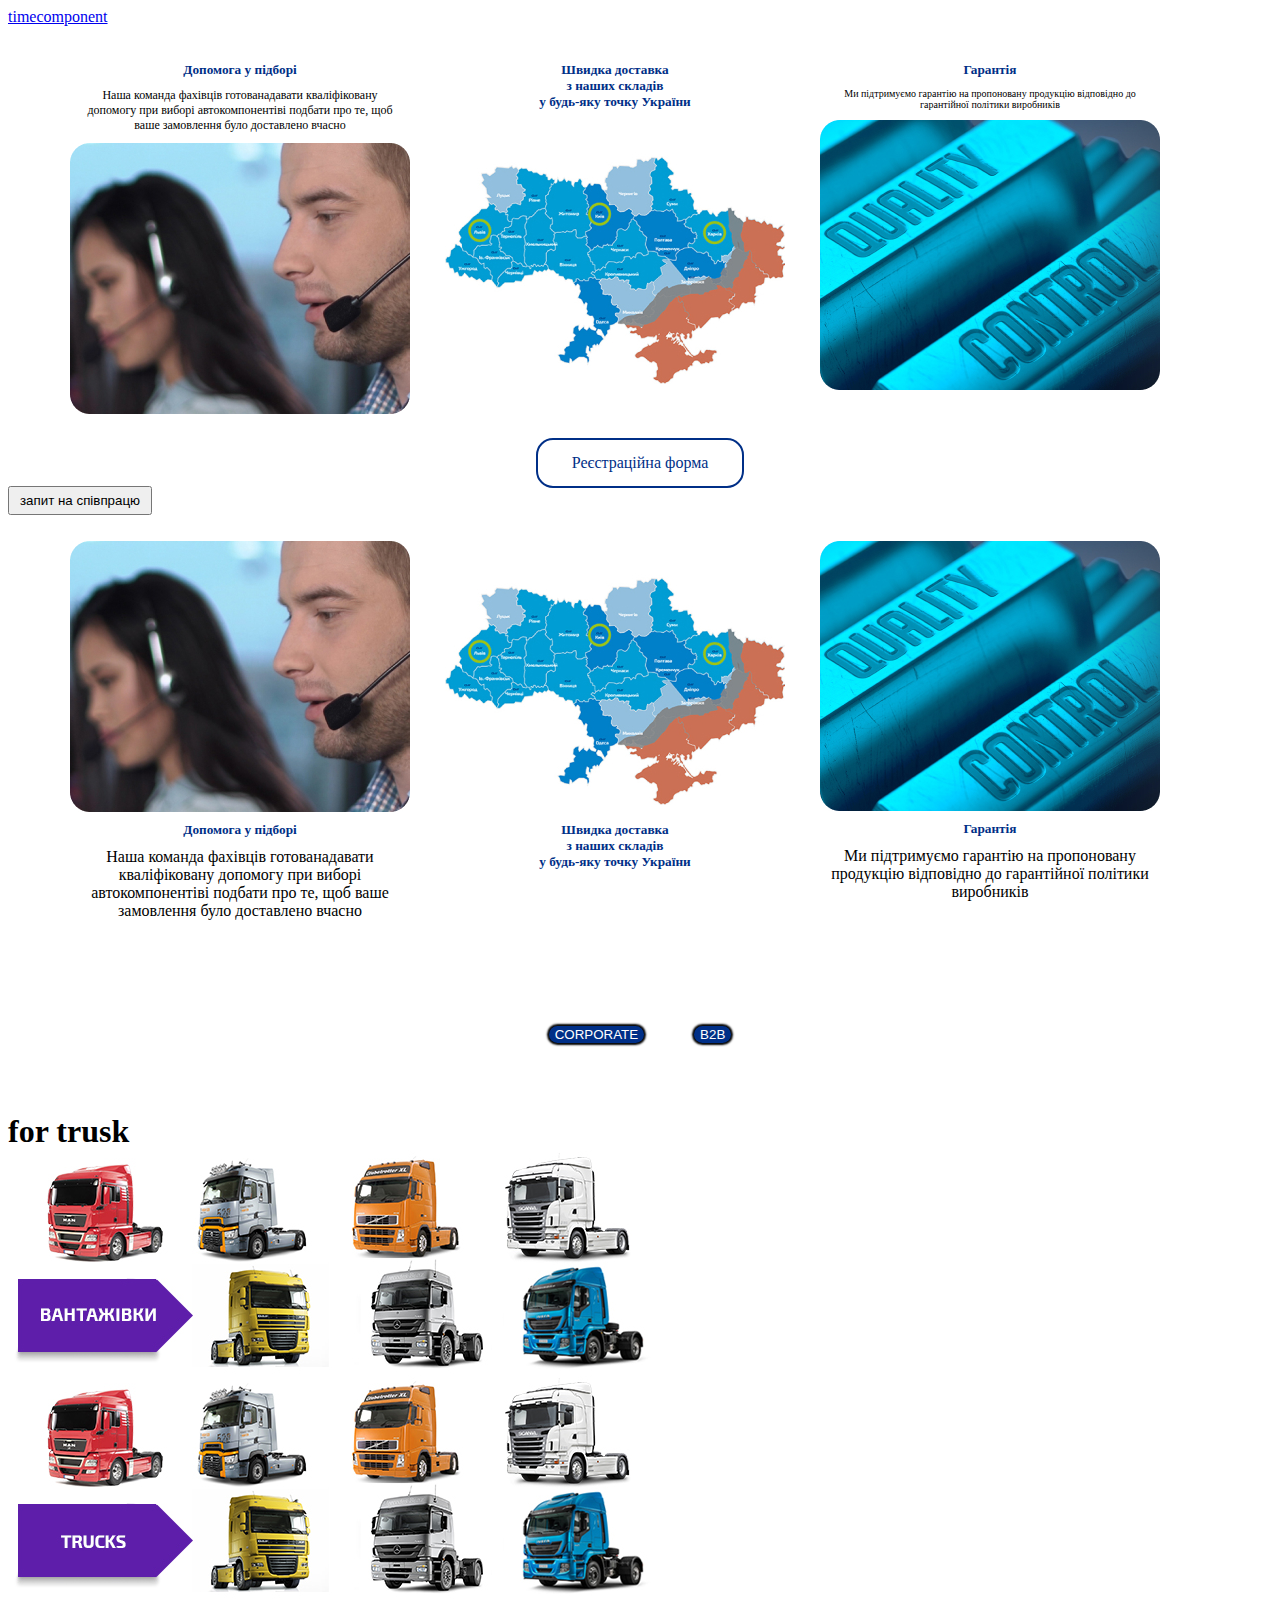
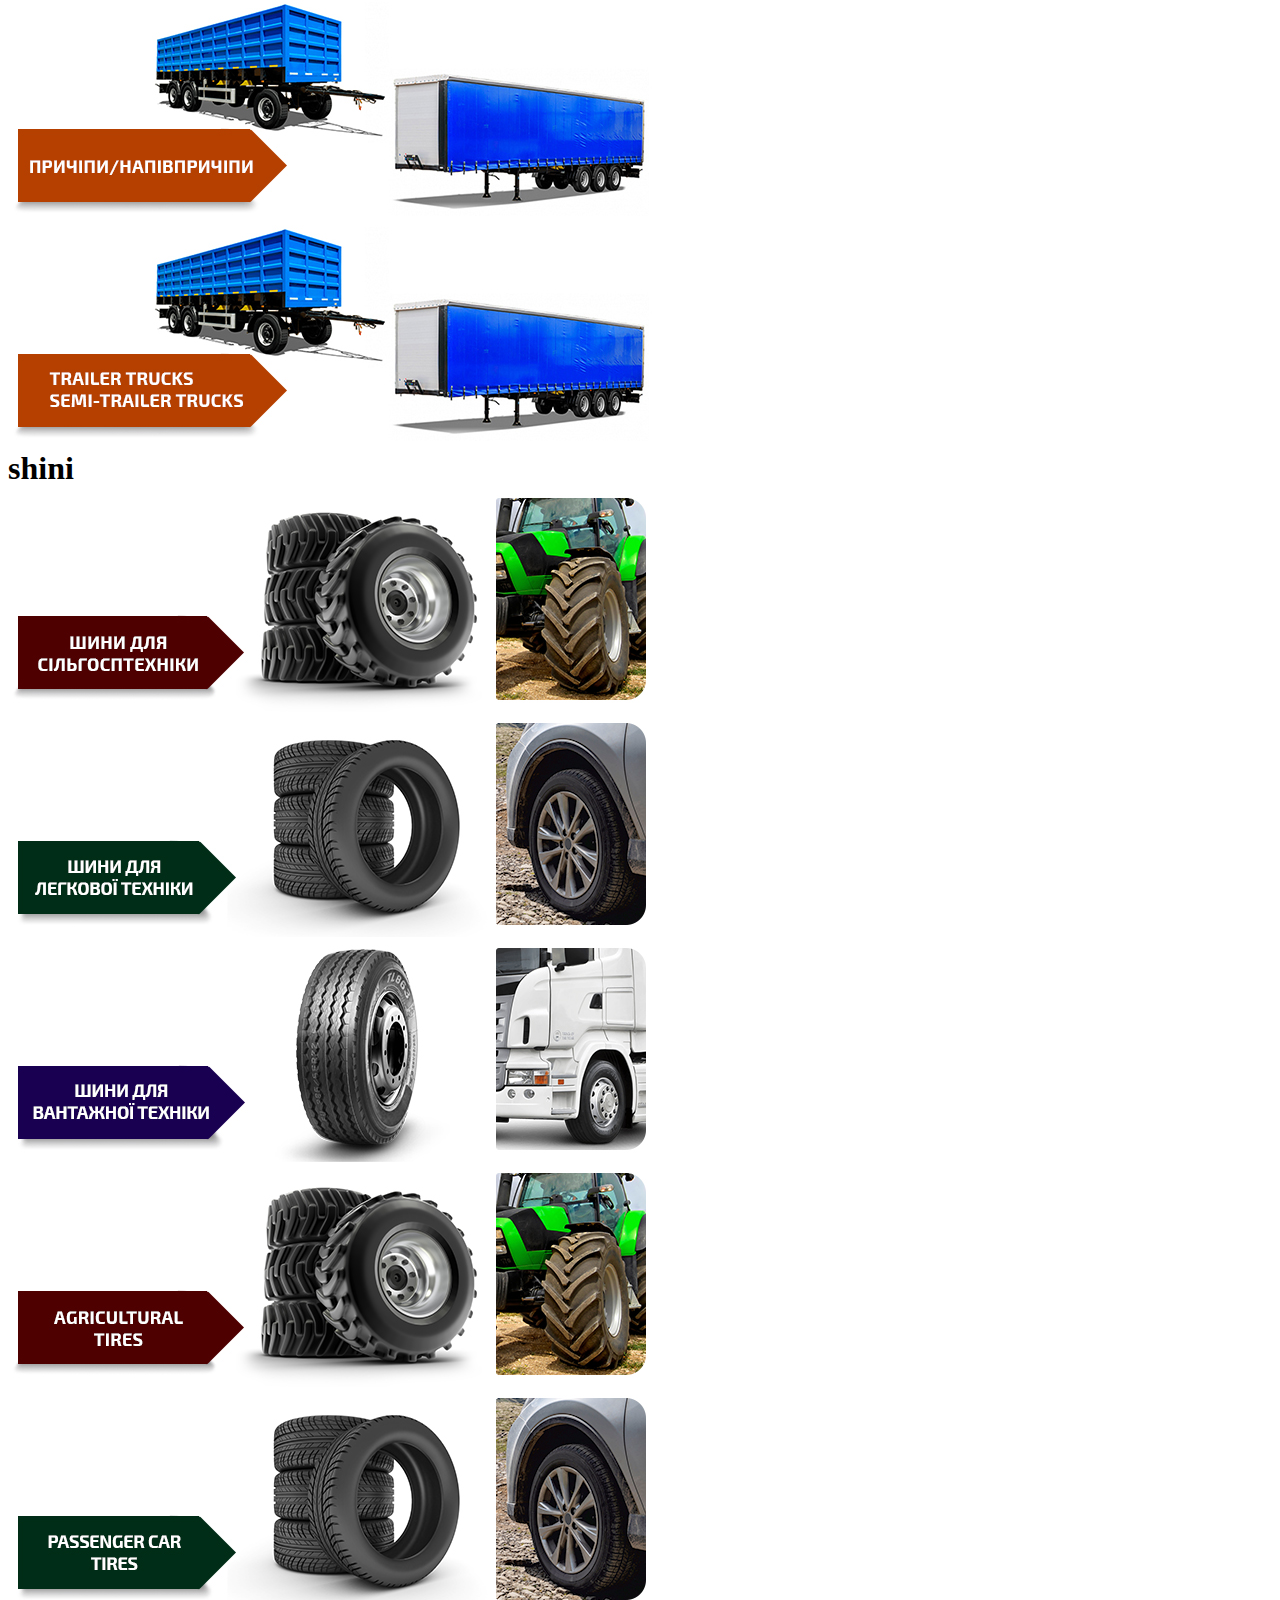
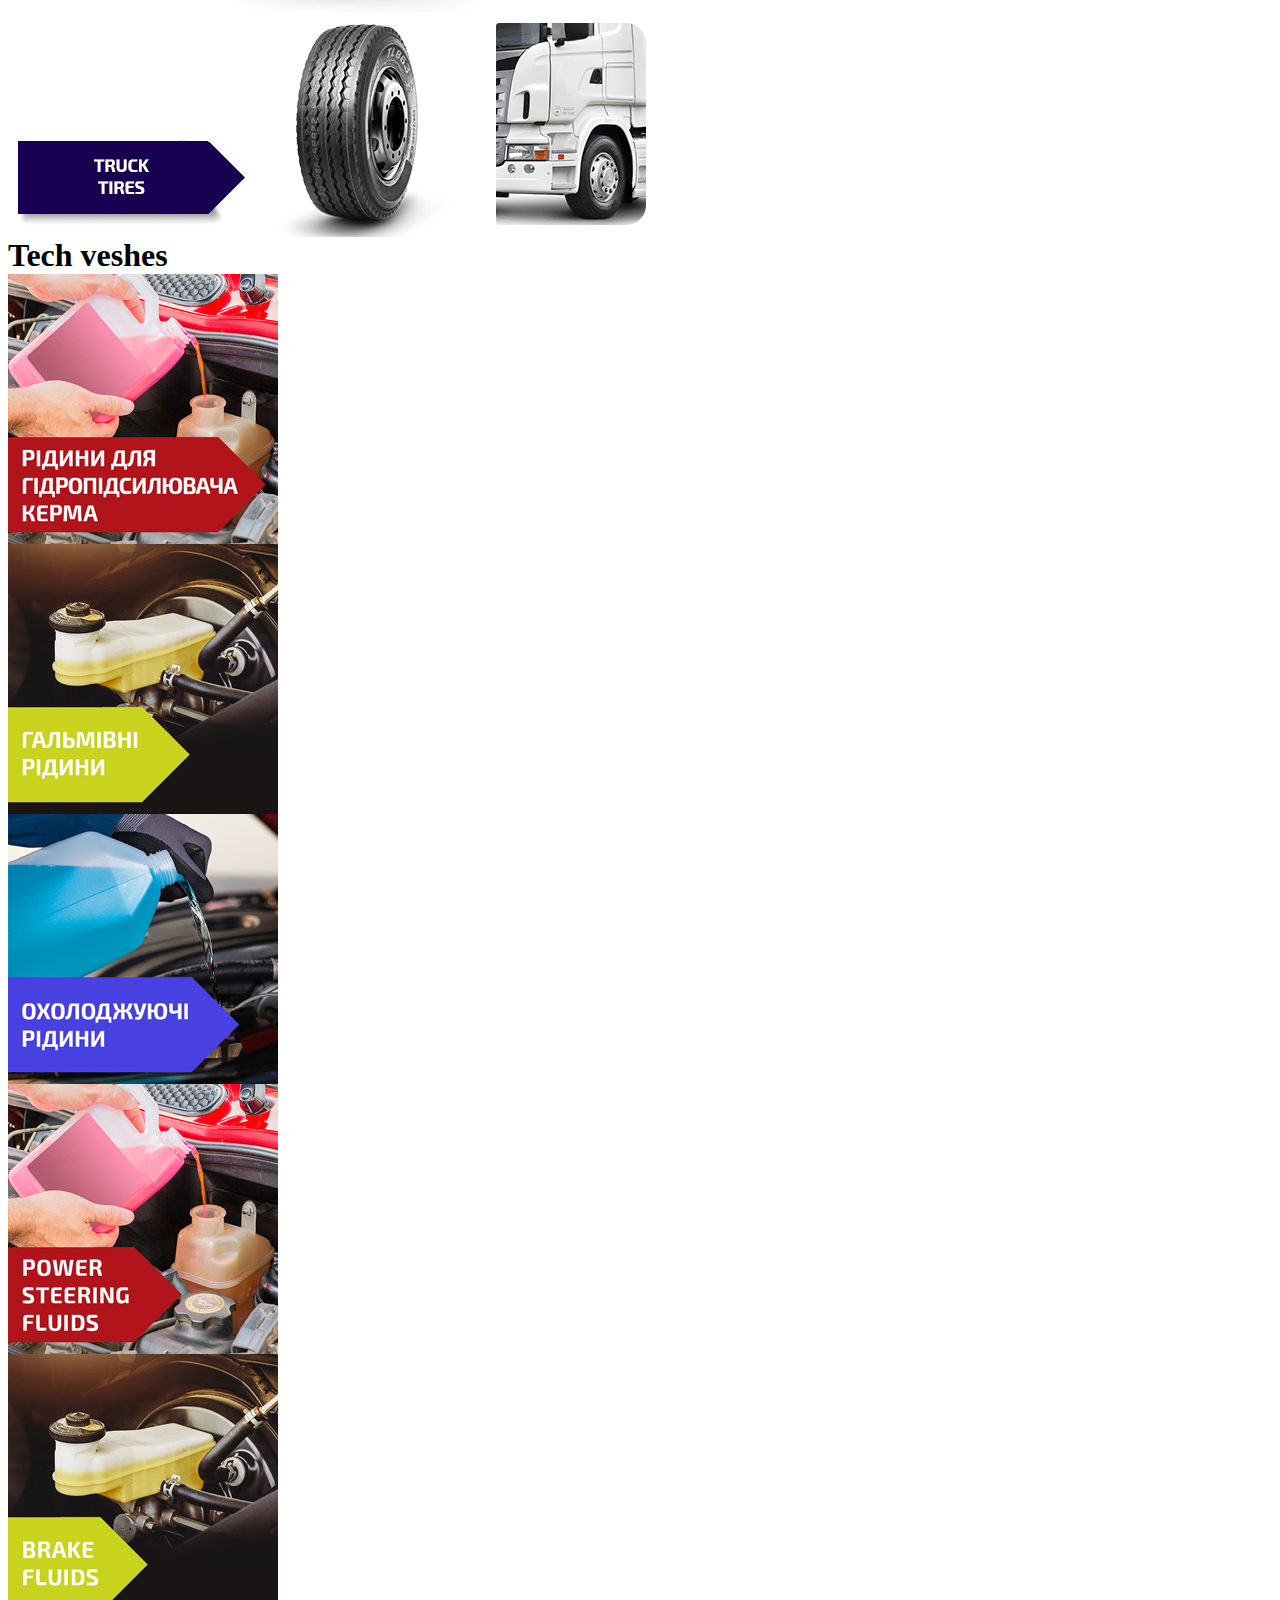
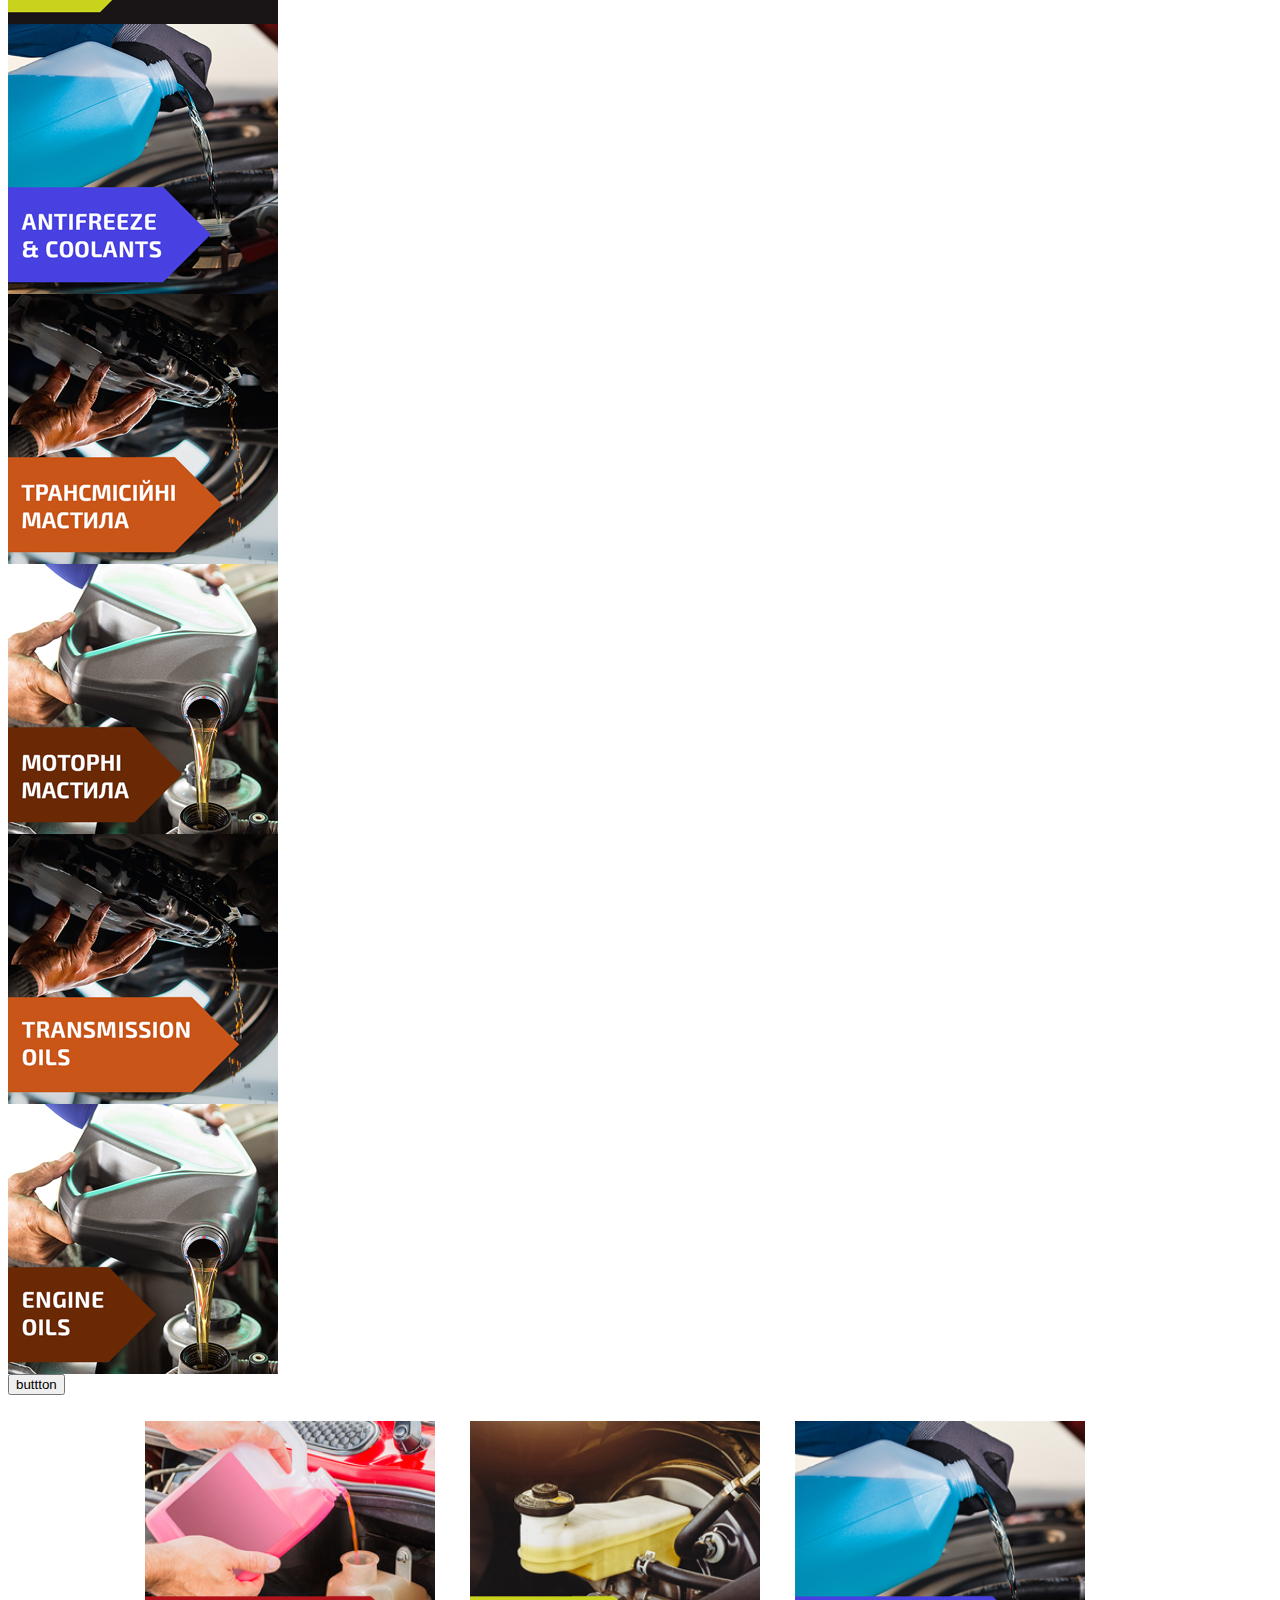
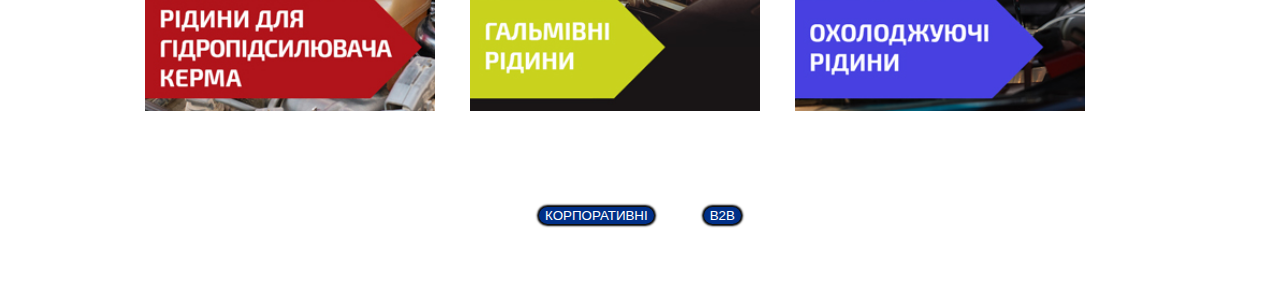
<file: index.html>
<!DOCTYPE html>
<html lang="en" lang="uk">

<head>
    <meta charset="UTF-8">
    <meta name="viewport" content="width=device-width, initial-scale=1.0">
    <link rel="stylesheet" href="./css/main.min.css">
    <title>Omega_page</title>
</head>
  <body>
  <header>
      


    </style>

    <a href="./timecomponent.html">timecomponent</a>
  </header>
  <main>
    <div class="servises__container">
      <ul class="servises__list">
        <li class="servises__item">
          <a class="servises__link" href="">
            <div class="servises__img__box">
              <div class="servises__text__box">
                <h5 class="servises__title__box">Допомога у підборі</h5>
                <p class="servises__text" style="font-size: 12px;">Наша команда фахівців готованадавати кваліфіковану допомогу при виборі автокомпонентіві подбати про те, щоб ваше замовлення було доставлено вчасно</p>
              </div>
              <img src="./img/image_10.jpg" alt="pidbir">
            </div>
          </a>
        </li>
        <li class="servises__item">
          <a class="servises__link" href="">
            <div class="servises__img__box">
              <div class="servises__text__box">
                <h5 class="servises__title__box">Швидка доставка <br> з наших складів<br> у будь-яку точку України</h5>
              </div>
              <img src="./img/image_11.jpg" alt="dostavka">
            </div>
          </a>
        </li>
        <li class="servises__item">
          <a class="servises__link" href="">
            <div class="servises__img__box">
              <div class="servises__text__box">
                <h5 class="servises__title__box">Гарантія</h5>
                <p class="servises__text">Ми підтримуємо гарантію на пропоновану продукцію відповідно до гарантійної політики виробників</p>
              </div>
              <img src="./img/image_12.jpg" alt="waranty">
            </div>
          </a>
        </li>
      </ul> 
    </div>
   
    <div style="margin-left:auto;margin-right:auto;" class="regbtn">
      <a class="linklogin actions-modal-link2" data-src="#mainmodal" ><span class="linklogin-title">Реєстраційна форма</span></a>
    </div>
    <style>
      .regbtn{display:flex;justify-content:center;align-items:center;text-align:center;}.linklogin{text-decoration:none;outline:2px solid #002f87;padding:14px 34px;border-radius:15px}.linklogin:hover,.linklogin:focus{background-color:#d4def2;-webkit-transition:all .1s ease;transition:all .1s ease}.linklogin-title{color:#002f87}
    </style>
    
    <button style="padding: 5px 10px;">запит на співпрацю</button>
    <div class="servises__container">
      <ul class="servises__list">
        <li class="servises__item">
          <a class="servises__link" href="https://omega.page/en/service/call-center">
            <div class="servises__img__box">
              <div class="servises_img_hover"></div>
              <img src="https://romannorish.github.io/omega_page_work/img/image_10.jpg" alt="pidbir" style="margin:0;">
              <div class="servises__text__box">
                <h5 class="servises__title__box">Допомога у підборі</h5>
                <p class="servises__text" style="font-size: 16px;">Наша команда фахівців готованадавати кваліфіковану допомогу при виборі автокомпонентіві подбати про те, щоб ваше замовлення було доставлено вчасно</p>
              </div>
            </div>
          </a>
        </li>
        <li class="servises__item">
          <a class="servises__link" href="https://omega.page/en/logistics">
            <div class="servises__img__box">
              <img src="https://romannorish.github.io/omega_page_work/img/image_11.jpg" alt="dostavka" style="margin:0;">
              <div class="servises__text__box">
                <h5 class="servises__title__box">Швидка доставка <br> з наших складів<br> у будь-яку точку України</h5>
              </div>
            </div>
          </a>
        </li>
        <li class="servises__item">
          <a class="servises__link" href="https://omega.page/en/service/warranty">
            <div class="servises__img__box">
              <img src="https://romannorish.github.io/omega_page_work/img/image_12.jpg" alt="waranty" style="margin:0;">
              <div class="servises__text__box">
                <h5 class="servises__title__box">Гарантія</h5>
                <p class="servises__text" style="font-size: 16px;">Ми підтримуємо гарантію на пропоновану продукцію відповідно до гарантійної політики виробників</p>
              </div>
            </div>
          </a>
        </li>
      </ul> 
    </div>
    <style>.servises__container{width:1199px;max-width:100%}.servises__list{padding:0;display:-webkit-box;display:-ms-flexbox;display:flex;-webkit-box-pack:center;-ms-flex-pack:center;justify-content:center}@media screen and (max-width: 520px){.servises__list{display:block;max-width:100vw;margin-left: auto;margin-right: auto;}}.servises__item{list-style:none;width: 360px;height:auto;margin-left:15px}@media screen and (max-width: 520px){.servises__item{margin-left:0;display:block;-webkit-box-pack:center;-ms-flex-pack:center;justify-content:center;margin-left:auto;margin-right:auto;max-width:100%}}.servises__img__box{max-width:100%;padding:10px}.servises__text__box,.servises__img__box{padding:10px}.servises__text__box:hover,.servises__text__box:focus,.servises__img__box:hover,.servises__img__box:focus{-webkit-transform:scale(1.03);transform:scale(1.03);-webkit-transition:all .3s ease;transition:all .3s ease}.servises__title__box{text-align:center;color:#002f87}.servises__text{text-align:center;margin-top:10px;color:#000;font-size:10px}.servises__link{text-decoration:none}.block-img-omega{padding:10px}</style>

    <div class="contactsection">
      <div class="content-tabs" >
        <div class="tabs">
            <nav id="tab-close" class="tabs-items">
               <button  class="btn-tabs">
                <a href="#tab-01" class="tabs-nav">CORPORATE</a>
               </button>
               <button class="btn-tabs" style="margin-left: 50px;">
                <a href="#tab-02" class="tabs-nav">B2B</a>
               </button>
            </nav>
            <div class="tabs-body">
                <div id="tab-01" class="tabs-item">
                    <div class="toolcont-contact">

                      <div class="title-cont">
                        <ul style="display: flex;list-style: none;">
                          <li class="title-con-item"><h3 style="color: #002f87;">Corporate</li>
                          <li class="title-con-item"><a style="text-decoration: none; color: #fff;" href="#tab-close"><span style="border: 1px solid blue;
                              border-radius: 50%;font-size: small;" >❌</span></a></li>
                        </ul>
                      </div>

                      <ul class="toolcont-list" style="padding:0px;">
                        <li class="toolcont-item">
                            <span class="toolcont-country">Vinnytsia</span><br>
                          <span class="toolcont-color">Ruslan Nakinechnyi (Head of the sales department)</span> <a class="tel-item" href="tel:+380677709150">+380677709150</a>
                        </li>
                        <li class="toolcont-item">
                          <span class="toolcont-country">Dnipropetrovsk</span><br>
                          <span class="toolcont-color">Oleksandr Liahusha (Sales Manager)</span> <a class="tel-item" href="tel:+380999498770">+380999498770</a>
                        </li>
                        <li class="toolcont-item">
                          <span class="toolcont-country">Zhytomyr</span><br>
                          <span class="toolcont-color">Taras Drozhak (Sales Manager)</span> <a class="tel-item" href="tel:+380956530161">+380956530161</a>
                        </li>
                        <li class="toolcont-item">
                          <span class="toolcont-country">Zaporizhzhia</span><br>
                          <span class="toolcont-color">Yevhen Sorokin (Sales Manager)</span> <a class="tel-item" href="tel:+380956530161">+380956530161</a>
                        </li>
                        <li class="toolcont-item">
                          <span class="toolcont-country">Kyiv</span><br>
                          <span class="toolcont-color">Oleh Slutskyi (Head of the sales department)</span> <a class="tel-item" href="tel:+380503437750">+380503437750</a>
                        </li>
                        <li class="toolcont-item">
                          <span class="toolcont-country">Kirovohrad</span><br>
                          <span class="toolcont-color">Yevhen Kurmaiev (Sales Manager)</span> <a class="tel-item" href="tel:+380503222723">+380503222723</a>
                        </li>
                        <li class="toolcont-item">
                          <span class="toolcont-country">Lviv, Zakarpattia</span><br>
                          <span class="toolcont-color">Roman Dubiniak (Sales Manager) </span> <a class="tel-item" href="tel:+380677035161">+380677035161</a>
                        </li>
                        <li class="B2B-item">
                          <span class="toolcont-country">Mykolaiv, Kherson</span><br>
                          <span class="toolcont-color">Radion Smishko (Sales Manager) </span><a class="tel-item" href="tel:+380954263210">+380954263210</a>
                        </li>
                        <li class="toolcont-item">
                          <span class="toolcont-country">Odesa</span><br>
                          <span class="toolcont-color">Vitalii Lototskyi (Sales Manager)</span> <a class="tel-item" href="tel:+380503019202">+380503019202</a>
                        </li>
                        <li class="toolcont-item">
                          <span class="toolcont-country">Poltava</span><br>
                          <span class="toolcont-color">Rokytianskyi Maksym (Sales Manager) </span> <a class="tel-item" href="tel:+380503081786">+380503081786</a>
                        </li>
                        <li class="toolcont-item">
                          <span class="toolcont-country">Rivne, Volyn</span><br>
                          <span class="toolcont-color">Bohdan Holovenko (Sales Manager)</span> <a class="tel-item" href="tel:+380503134437">+380503134437</a>
                        <li class="toolcont-item">
                          <span class="toolcont-country">Sumy</span><br>
                          <span class="toolcont-color">Vadym Sumtsov (Sales Manager)</span><a class="tel-item" href="tel:+380664463510">+380664463510</a>
                        </li>
                        <li class="toolcont-item">
                          <span class="toolcont-country">Kharkiv</span><br>
                          <span class="toolcont-color">Vadym Hrankin (Head of the sales department)</span> <a class="tel-item" href="tel:+380950765225">+380950765225</a>
                        </li>
                        <li class="toolcont-item">
                          <span class="toolcont-country">Khmelnytskyi</span><br>
                          <span class="toolcont-color">Vasyl Dzyhaliuk (Sales Manager)</span> <a class="tel-item" href="tel:+380509906421">+380509906421</a>
                        </li>
                        <li class="toolcont-item">
                          <span class="toolcont-country">Cherkasy</span><br>
                          <span class="toolcont-color">Yurii Onufriiovych (Sales Manager)</span><br><a class="tel-item" href="tel:+380952775038">+380952775038</a>
                        </li>
                        <li class="toolcont-item">
                          <span class="toolcont-country">Chernivtsi</span><br>
                          <span class="toolcont-color">Vladyslav Bondarenko (Sales Manager)</span> <a class="tel-item" href="tel:+380989998717">+380989998717</a>
                        </li>
                        <li class="toolcont-item">
                          <span class="toolcont-country">Chernihiv</span><br>
                          <span class="toolcont-color">Volodymyr Rybin (Sales Manager)</span> <a class="tel-item" href="tel:+380663416200">+380663416200</a>
                        </li>
                      </ul>
                      </div>
            <style>.toolcont-contact{width:320px;max-width:100vw;}.toolcont-list{list-style:none}.toolcont-item{text-align:left;line-height:19px;margin-bottom:10px}.toolcont-country{font-weight:600}.toolcont-color{color:#002f87}.toolcont-color:hover,.toolcont-color:focus{color:#321acd;font-weight:600}.tel-item{color:#000;text-decoration:none}/*# sourceMappingURL=omega.min.css.map */
                      </style>
                      </div>
                </div>
                <div id="tab-02" class="tabs-item">
                    <div class="container-contact">
                        <div class="B2B-contact">
                            <div class="title-cont">
                              <ul style="display: flex;list-style: none;">
                                <li class="title-con-item"><h3 style="color: #002f87;">B2B</li>
                                <li class="title-con-item"><a style="text-decoration: none; color: #fff;" href="#tab-close"><span style="border: 1px solid blue;
                              border-radius: 50%;font-size: small;" >❌</span></a></li>
                              </ul>
                            </div>
                          </h3>
                          <ul class="B2B-list" style="padding:0px">
                            <li class="B2B-item">
                                <span class="B2B-country">Vinnytsia</span><br>
                              <span class="B2B-color">Andrii Tkachuk</span> <a class="tel-item" href="tel:+380980243101">+380980243101</a>
                            </li>
                            <li class="B2B-item">
                              <span class="B2B-country">Volyn<br>Rivne</span><br>
                              <span class="B2B-color">Anatolii Shpyn</span> <a class="tel-item" href="tel:+380505106576">+380505106576</a>
                            </li>
                            <li class="B2B-item">
                              <span class="B2B-country">Dnipropetrovsk</span><br>
                              <span class="B2B-color">Yurii Fedorenko</span> <a class="tel-item" href="tel:+380501580999">+380501580999</a>
                            </li>
                            <li class="B2B-item">
                              <span class="B2B-country">Zhytomyr</span><br>
                              <span class="B2B-color">Andrii Pankin</span> <a class="tel-item" href="tel:+380675057134">+380675057134</a>
                            </li>
                            <li class="B2B-item">
                              <span class="B2B-country">Zakarpattia</span><br>
                              <span class="B2B-color">Viktor Perets</span> <a class="tel-item" href="tel:+380983000403">+380983000403</a>
                            </li>
                            <li class="B2B-item">
                              <span class="B2B-country">Zaporizhzhia</span><br>
                              <span class="B2B-color">Pavlo Varov</span> <a class="tel-item" href="tel:+380503222723">+380503222723</a>
                            </li>
                            <li class="B2B-item">
                              <span class="B2B-country">Kyiv (the left bank of the city and region)<br>Chernihiv</span><br>
                              <span class="B2B-color">Andrii Hlukhivskyi</span> <a class="tel-item" href="tel:+380501467108">+380501467108</a>
                            </li>
                            <li class="B2B-item">
                              <span class="B2B-country">Kyiv (southwestern part of the city and region)</span><br>
                              <span class="B2B-color">Oleksii Deviatko</span> <a class="tel-item" href="tel:+380993727757">+380993727757</a>
                            </li>
                            <li class="B2B-item">
                              <span class="B2B-country">Kyiv (northwestern part of the city and region)</span><br>
                              <span class="B2B-color">Andrii Ivanov</span> <a class="tel-item" href="tel:+380676905790">+380676905790</a>
                            </li>
                            <li class="B2B-item">
                              <span class="B2B-country">Lviv</span><br>
                              <span class="B2B-color">Oleksii Kovalov</span> <a class="tel-item" href="tel:+380503019202">+380503019202</a>
                            </li>
                            <li class="B2B-item">
                              <span class="B2B-country">Mykolaiv<br>Kherson</span><br>
                              <span class="B2B-color">Viktor Koriakin</span> <a class="tel-item" href="tel:+380957674374">+380957674374</a>
                            <li class="B2B-item">
                              <span class="B2B-country">Odesa</span><br>
                              <span class="B2B-color">Valerii Tymriakov</span> <a class="tel-item" href="tel:+380676905735">+380676905735</a>
                            </li>
                            <li class="B2B-item">
                              <span class="B2B-country">Poltava<br>Sumy</span><br>
                              <span class="B2B-color">Volodymyr Kharchenko</span> <a class="tel-item" href="tel:+380667878875">+380667878875</a>
                            </li>
                            <li class="B2B-item">
                              <span class="B2B-country">Ternopil<br>Ivano-Frankivsk</span><br>
                              <span class="B2B-color">Serhii Sahura</span> <a class="tel-item" href="tel:+380677863425">+380677863425</a>
                            </li>
                            <li class="B2B-item">
                              <span class="B2B-country">Kharkiv<br>Donetsk<br>Luhansk</span><br><span class="B2B-color">Kostiantyn Rohalivskyi</span><br><a class="tel-item" href="tel:+380667272119">+380667272119</a>
                            </li>
                            <li class="B2B-item">
                              <span class="B2B-country">Khmelnytskyi<br>Chernivtsi</span><br>
                              <span class="B2B-color">Yurii Shcherbyna</span> <a class="tel-item" href="tel:+380972448193">+380972448193</a>
                            </li>
                            <li class="B2B-item">
                              <span class="B2B-country">Cherkasy<br>Kirovohrad</span><br>
                              <span class="B2B-color">Serhii Kyrychenko</span> <a class="tel-item" href="tel:+380504142174">+380504142174</a>
                            </li>
                          </ul>
                        </div>
                        
                      </div>
                    <style>.container-contact{width:500px;max-width:100vw}@media(max-width: 768px){.container-contact{width:320px;max-width:100vw}}.tel-item{color:#000;text-decoration:none}.B2B-title{color:#002f87;}.B2B-list{list-style:none;}.B2B-item{text-align:left;line-height:19px;margin-bottom:10px}.B2B-country{font-weight:600}.B2B-color{color:#002f87}.B2B-color:hover,.B2B-color:focus{color:#321acd;font-weight:600}</style> 
                </div>
                <style>html{scroll-behavior:smooth}.content-tabs{padding:50px 0;max-width:1000px;margin:0px auto;scroll-behavior:smooth}.tabs-items{display:-webkit-box;display:-ms-flexbox;display:flex;-webkit-box-pack:center;-ms-flex-pack:center;justify-content:center;padding:20px}.btn-tabs{margin-left:50px;background-color:#002f87;color:#fff;border:none;border-radius:10px;-webkit-box-shadow:0px 0px 2px 2px #000;box-shadow:0px 0px 2px 2px #000}.btn-tabs:first-child{margin:0}.tabs-nav{color:#fff;text-decoration:none}.tabs-item{padding:20px;display:none}.cont-close{border-radius:50%;text-align:center;background-color:#002f87}.tabs-item:target{display:block}</style>
                </div>
            </div>
        </div>
    </div>
    <div class="img_omega">
      <h1>for trusk</h1>
      <img src="./img/650x225vantage_uk.jpg" alt="vantage_uk">
      <img src="./img/650x225vantage_en.jpg" alt="vantage_en">
      <img src="./img/650x225trailer_uk.jpg" alt="trailer_uk">
      <img src="./img/650x225trailer_en.jpg" alt="trailer_en">
      <h1>shini</h1>
      <img style="margin: 0;" src="./img/selhoz_shini_ua.jpg" alt="slehoz_ua">
      <img style="margin: 0;" src="./img/auto_shini_ua.jpg" alt="auto_ua">
      <img style="margin: 0;" src="./img/truck_shini_ua.jpg" alt="trucks_ua">
      <img style="margin: 0;" src="./img/selhoz_sini_en.jpg" alt="slehoz_en">
      <img style="margin: 0;" src="./img/auto_shini_en.jpg" alt="auto_en">
      <img style="margin: 0;" src="./img/truck_shini_en.jpg" alt="trucks_en">
      <h1>Tech veshes</h1>
      <img src="./img/tech_veshes/tehgidro270x270.jpg" alt="tehgidro">
      <img src="./img/tech_veshes/tehgalma270x270.jpg" alt="tehgalma">
      <img src="./img/tech_veshes/tehohlad270x270.jpg" alt="tehohlad">
      <img src="./img/tech_veshes/tehgidro270x270eng.jpg" alt="tehgidroeng">
      <img src="./img/tech_veshes/tehgalma270x270eng.jpg" alt="tehgalmaeng">
      <img src="./img/tech_veshes/tehohlad270x270eng.jpg" alt="tehohladeng">
      <img src="./img/tech_veshes/maslatrans270x270.jpg" alt="maslatrans">
      <img src="./img/tech_veshes/masla270x270.jpg" alt="masla">
      <img src="./img/tech_veshes/maslatrans270x270eng.jpg" alt="maslatranseng">
      <img src="./img/tech_veshes/masla270x270eng.jpg" alt="maslaeng">
    </div> 
    </div>

<button class="buttonse">buttton</button>
  </main>
  <script src="./js/class.js"></script>

  <div class="fluids__container">
    <ul class="fluids__list" style="margin-left: auto; margin-right: auto;">
      <li class="fluids__item">
        <a class="fluids__link" href="">
          <div class="fluids__img__box">
            <img class="img_fluids" src="https://romannorish.github.io/omega_page_work/img/tech_veshes/tehgidro270x270.jpg" alt="Рідини">
          </div>
        </a>
      </li>
      <li class="fluids__item">
        <a class="fluids__link" href="">
          <div class="fluids__img__box">
            <img class="img_fluids" src="https://romannorish.github.io/omega_page_work/img/tech_veshes/tehgalma270x270.jpg" alt="Гальмівні">
          </div>
        </a>
      </li>
      <li class="fluids__item">
        <a class="fluids__link" href="">
          <div class="fluids__img__box">
            <img class="img_fluids" src="https://romannorish.github.io/omega_page_work/img/tech_veshes/tehohlad270x270.jpg" alt="охолоджуючі">
          </div>
        </a>
      </li>
    </ul> 
  </div>
  <style>.img_fluids{width: 100%;height: 100%;object-fit:cover;margin: 0;}.fluids__container{width:1199px;max-width:100%}.fluids__list{padding:0;display:-webkit-box;display:-ms-flexbox;display:flex;-webkit-box-pack:center;-ms-flex-pack:center;justify-content:center}@media screen and (max-width: 520px){.fluids__list{display:block;max-width:100vw}}.fluids__item{list-style:none;width:310px;height:auto;margin-left:15px}@media screen and (max-width: 520px){.fluids__item{margin-left:0;display:block;-webkit-box-pack:center;-ms-flex-pack:center;justify-content:center;margin-left:auto;margin-right:auto;max-width:100%}}.fluids__img__box{max-width:100%;padding:10px}.fluids__text__box,.fluids__img__box{padding:10px}.fluids__text__box:hover,.fluids__text__box:focus,.fluids__img__box:hover,.fluids__img__box:focus{-webkit-transform:scale(1.03);transform:scale(1.03);-webkit-transition:all .3s ease;transition:all .3s ease}.fluids__title__box{text-align:center;color:#002f87}.fluids__text{text-align:center;margin-top:10px;color:#000;font-size:8px}.fluids__link{text-decoration:none}/*# sourceMappingURL=timecomponent.min.css.map */</style>

  <div class="content-tabs" >
    <div class="tabs">
        <nav id="tab-close" class="tabs-items">
           <button  class="btn-tabs">
            <a href="#tab-01" class="tabs-nav">КОРПОРАТИВНІ</a>
           </button>
           <button class="btn-tabs" style="margin-left: 50px;">
            <a href="#tab-02" class="tabs-nav">B2B</a>
           </button>
        </nav>
        <div class="tabs-body">
            <div id="tab-01" class="tabs-item">
                <div class="toolcont-contact">
                  <div class="title-cont">
                    <ul style="display: flex;list-style: none;">
                      <li class="title-con-item"><h3 style="color: #002f87;">Корпоративні</li>
                      <li class="title-con-item"><a style="text-decoration: none; color: #fff;" href="#tab-close"><span style="border: 1px solid blue;
                          border-radius: 50%;font-size: small;" >❌</span></a></li>
                    </ul>
                  </div>
                    <ul class="toolcont-list" style="padding:0px;">
                      <li class="toolcont-item">
                          <span class="toolcont-country">Вінницька</span><br>
                        <span class="toolcont-color">Руслан Накінечний (Керівник відділу продажів)</span> <a class="tel-item" href="tel:+380677709150">+380677709150</a>
                      </li>
                      <li class="toolcont-item">
                        <span class="toolcont-country">Дніпропетровська</span><br>
                        <span class="toolcont-color">Олександр Лягуша (Менеджер з продажів)</span> <a class="tel-item" href="tel:+380999498770">+380999498770</a>
                      </li>
                      <li class="toolcont-item">
                        <span class="toolcont-country">Житомирська</span><br>
                        <span class="toolcont-color">Тарас Дрожак (Менеджер з продажів)</span> <a class="tel-item" href="tel:+380956530161">+380956530161</a>
                      </li>
                      <li class="toolcont-item">
                        <span class="toolcont-country">Запорізька</span><br>
                        <span class="toolcont-color">Євген Сорокін (Менеджер з продажів)</span> <a class="tel-item" href="tel:+380956530161">+380956530161</a>
                      </li>
                      <li class="toolcont-item">
                        <span class="toolcont-country">Київська область</span><br>
                        <span class="toolcont-color">Олег Слуцький (Керівник відділу продажів)</span> <a class="tel-item" href="tel:+380503437750">+380503437750</a>
                      </li>
                      <li class="toolcont-item">
                        <span class="toolcont-country">Кіровоградська</span><br>
                        <span class="toolcont-color">Євген Курмаєв (Менеджер з продажів)</span> <a class="tel-item" href="tel:+380503222723">+380503222723</a>
                      </li>
                      <li class="toolcont-item">
                        <span class="toolcont-country">Львівська, Закарпатська</span><br>
                        <span class="toolcont-color">Роман Дубіняк (Менеджер з продажів) </span> <a class="tel-item" href="tel:+380677035161">+380677035161</a>
                      </li>
                      <li class="B2B-item">
                        <span class="toolcont-country">Миколаївська, Херсонська</span><br>
                        <span class="toolcont-color">Родіон Смішко (Менеджер з продажів) </span><a class="tel-item" href="tel:+380954263210">+380954263210</a>
                      </li>
                      <li class="toolcont-item">
                        <span class="toolcont-country">Одеська</span><br>
                        <span class="toolcont-color">Віталій Лотоцький (Менеджер з продажів)</span> <a class="tel-item" href="tel:+380503019202">+380503019202</a>
                      </li>
                      <li class="toolcont-item">
                        <span class="toolcont-country">Полтавська</span><br>
                        <span class="toolcont-color"> Максим Рокитянський(Менеджер з продажів) </span> <a class="tel-item" href="tel:+380503081786">+380503081786</a>
                      </li>
                      <li class="toolcont-item">
                        <span class="toolcont-country">Рівненська, Волинська</span><br>
                        <span class="toolcont-color">Богдан Головенко (Менеджер з продажів)</span> <a class="tel-item" href="tel:+380503134437">+380503134437</a>
                      <li class="toolcont-item">
                        <span class="toolcont-country">Сумська</span><br>
                        <span class="toolcont-color">Вадим Сумцов (Менеджер з продажів)</span> <a class="tel-item" href="tel:+380664463510">+380664463510</a>
                      </li>
                      <li class="toolcont-item">
                        <span class="toolcont-country">Харківська</span><br>
                        <span class="toolcont-color">Вадим Гранкін (Керівник відділу продажів)</span> <a class="tel-item" href="tel:+380950765225">+380950765225</a>
                      </li>
                      <li class="toolcont-item">
                        <span class="toolcont-country">Хмельницька</span><br>
                        <span class="toolcont-color">Василь Дзигалюк (Менеджер з продажів)</span> <a class="tel-item" href="tel:+380509906421">+380509906421</a>
                      </li>
                      <li class="toolcont-item">
                        <span class="toolcont-country">Черкаська</span><br>
                        <span class="toolcont-color"> Юрій Онуфрійович (Менеджер з продажів)</span><br><a class="tel-item" href="tel:+380952775038">+380952775038</a>
                      </li>
                      <li class="toolcont-item">
                        <span class="toolcont-country">Чернівецька</span><br>
                        <span class="toolcont-color">Владислав Бондаренко </span> <a class="tel-item" href="tel:+380989998717">+380989998717</a>
                      </li>
                      <li class="toolcont-item">
                        <span class="toolcont-country">Чернігівська</span><br>
                        <span class="toolcont-color">Володимир Рибін </span> <a class="tel-item" href="tel:+380663416200">+380663416200</a>
                      </li>
                    </ul>
                  </div>
        <style>
                    .toolcont-contact{width:320px;max-width:100vw;}.toolcont-list{list-style:none}.toolcont-item{text-align:left;line-height:19px;margin-bottom:10px}.toolcont-country{font-weight:600}.toolcont-color{color:#002f87}.toolcont-color:hover,.toolcont-color:focus{color:#321acd;font-weight:600}.tel-item{color:#000;text-decoration:none}/*# sourceMappingURL=omega.min.css.map */
                  </style>
                  </div>
            </div>
            <div id="tab-02" class="tabs-item">
                <div class="container-contact">
                    <div class="B2B-contact">
                      <div class="title-cont">
                    <ul style="display: flex;list-style: none;">
                      <li class="title-con-item"><h3 style="color: #002f87;">B2B</li>
                      <li class="title-con-item"><a style="text-decoration: none; color: #fff;" href="#tab-close"><span style="border: 1px solid blue;
                          border-radius: 50%;font-size: small;" >❌</span></a></li>
                    </ul>
                  </div>
                      <ul class="B2B-list" style="padding:0px">
                        <li class="B2B-item">
                            <span class="B2B-country">Вінницька</span><br>
                          <span class="B2B-color">Андрій Ткачук</span> <a class="tel-item" href="tel:+380980243101">+380980243101</a>
                        </li>
                        <li class="B2B-item">
                          <span class="B2B-country">Волинська<br>Рівненська</span><br>
                          <span class="B2B-color">Анатолій Шпинь</span> <a class="tel-item" href="tel:+380505106576">+380505106576</a>
                        </li>
                        <li class="B2B-item">
                          <span class="B2B-country">Дніпропетровська</span><br>
                          <span class="B2B-color">Юрій Федоренко </span> <a class="tel-item" href="tel:+380501580999">+380501580999</a>
                        </li>
                        <li class="B2B-item">
                          <span class="B2B-country">Житомирська</span><br>
                          <span class="B2B-color">Андрій Панькін </span> <a class="tel-item" href="tel:+380675057134">+380675057134</a>
                        </li>
                        <li class="B2B-item">
                          <span class="B2B-country">Закарпатська</span><br>
                          <span class="B2B-color">Віктор Перець </span> <a class="tel-item" href="tel:+380983000403">+380983000403</a>
                        </li>
                        <li class="B2B-item">
                          <span class="B2B-country">Запорізька</span><br>
                          <span class="B2B-color">Павло Варов</span> <a class="tel-item" href="tel:+380503222723">+380503222723</a>
                        </li>
                        <li class="B2B-item">
                          <span class="B2B-country">Київ (лівий берег міста та області)<br>Чернігівська</span><br>
                          <span class="B2B-color">Андрій Глухівський</span> <a class="tel-item" href="tel:+380501467108">+380501467108</a>
                        </li>
                        <li class="B2B-item">
                          <span class="B2B-country">Київ (південно-західна частина міста та області)</span><br>
                          <span class="B2B-color">Олексій Дев'ятко</span> <a class="tel-item" href="tel:+380993727757">+380993727757</a>
                        </li>
                        <li class="B2B-item">
                          <span class="B2B-country">Київ (північно-західна частина міста та області)</span><br>
                          <span class="B2B-color">Андрій Іванов</span> <a class="tel-item" href="tel:+380676905790">+380676905790</a>
                        </li>
                        <li class="B2B-item">
                          <span class="B2B-country">Львівська</span><br>
                          <span class="B2B-color">Олексій Ковальов</span> <a class="tel-item" href="tel:+380503019202">+380503019202</a>
                        </li>
                        <li class="B2B-item">
                          <span class="B2B-country">Миколаївська<br>Херсонська</span><br>
                          <span class="B2B-color">Віктор Корякін</span> <a class="tel-item" href="tel:+380957674374">+380957674374</a>
                        <li class="B2B-item">
                          <span class="B2B-country">Одеська</span><br>
                          <span class="B2B-color">Валерій Тимряков</span> <a class="tel-item" href="tel:+380676905735">+380676905735</a>
                        </li>
                        <li class="B2B-item">
                          <span class="B2B-country">Полтавська<br>Сумська</span><br>
                          <span class="B2B-color">Володимир Харченко</span><br><a class="tel-item" href="tel:+380667878875">+380667878875</a>
                        </li>
                        <li class="B2B-item">
                          <span class="B2B-country">Тернопільська<br>Івано-Франківська</span><br>
                          <span class="B2B-color">Сергій Сагура</span> <a class="tel-item" href="tel:+380677863425">+380677863425</a>
                        </li>
                        <li class="B2B-item">
                          <span class="B2B-country">Харківська<br>Донецька<br>Луганська</span><br><span class="B2B-color">Костянтин Рогалівський</span><br><a class="tel-item" href="tel:+380667272119">+380667272119</a>
                        </li>
                        <li class="B2B-item">
                          <span class="B2B-country">Хмельницька<br>Чернівецька</span><br>
                          <span class="B2B-color">Юрій Щербина</span> <a class="tel-item" href="tel:+380972448193">+380972448193</a>
                        </li>
                        <li class="B2B-item">
                          <span class="B2B-country">Черкаська<br>Кіровоградська</span><br>
                          <span class="B2B-color">Сергій Кириченко</span> <a class="tel-item" href="tel:+380504142174">+380504142174</a>
                        </li>
                      </ul>
                    </div>
                    
                  </div>
                <style>.container-contact{width:500px;max-width:100vw}@media(max-width: 768px){.container-contact{width:320px;max-width:100vw}}.tel-item{color:#000;text-decoration:none}.B2B-title{color:#002f87;}.B2B-list{list-style:none;}.B2B-item{text-align:left;line-height:19px;margin-bottom:10px}.B2B-country{font-weight:600}.B2B-color{color:#002f87}.B2B-color:hover,.B2B-color:focus{color:#321acd;font-weight:600}</style> 
            </div>
            <style>html{scroll-behavior:smooth}.content-tabs{padding:50px 0;max-width:1000px;margin:0px auto;scroll-behavior:smooth}.tabs-items{display:-webkit-box;display:-ms-flexbox;display:flex;-webkit-box-pack:center;-ms-flex-pack:center;justify-content:center;padding:20px}.btn-tabs{margin-left:50px;background-color:#002f87;color:#fff;border:none;border-radius:10px;-webkit-box-shadow:0px 0px 2px 2px #000;box-shadow:0px 0px 2px 2px #000}.btn-tabs:first-child{margin:0}.tabs-nav{color:#fff;text-decoration:none}.tabs-item{padding:20px;display:none}.cont-close{border-radius:50%;text-align:center;background-color:#002f87}.tabs-item:target{display:block}</style>
            </div>
        </div>
    </div>
</div>
  </body>
</html
</file>
<file: css/main.min.css>
.container{width:1200px;max-width:100vw;padding-left:15px;padding-right:15px;margin-left:auto;margin-right:auto}h1,h2,h3,h4,h5,h6,p{margin:0}img{display:block;max-width:100%;height:auto}.link{text-decoration:none;color:currentColor}.list{list-style:none;padding:0;margin:0}.servises__container{width:1199px;max-width:100%}.servises__list{padding:0;display:-webkit-box;display:-ms-flexbox;display:flex;-webkit-box-pack:center;-ms-flex-pack:center;justify-content:center}@media screen and (max-width: 520px){.servises__list{display:block;max-width:100vw}}.servises__item{list-style:none;width:310px;height:auto;margin-left:15px}@media screen and (max-width: 520px){.servises__item{margin-left:0;display:block;-webkit-box-pack:center;-ms-flex-pack:center;justify-content:center;margin-left:auto;margin-right:auto;max-width:100%}}.servises__img__box{max-width:100%;padding:10px}.servises__text__box,.servises__img__box{padding:10px}.servises__text__box:hover,.servises__text__box:focus,.servises__img__box:hover,.servises__img__box:focus{-webkit-transform:scale(1.03);transform:scale(1.03);-webkit-transition:all .3s ease;transition:all .3s ease}.servises__title__box{text-align:center;color:#002f87}.servises__text{text-align:center;margin-top:10px;color:#000;font-size:8px}.servises__link{text-decoration:none}.block-img-omega{padding:10px}.fluids__container{width:1199px;max-width:100%}.fluids__list{padding:0;display:-webkit-box;display:-ms-flexbox;display:flex;-webkit-box-pack:center;-ms-flex-pack:center;justify-content:center}@media screen and (max-width: 520px){.fluids__list{display:block;max-width:100vw}}.fluids__item{list-style:none;width:310px;height:auto;margin-left:15px}@media screen and (max-width: 520px){.fluids__item{margin-left:0;display:block;-webkit-box-pack:center;-ms-flex-pack:center;justify-content:center;margin-left:auto;margin-right:auto;max-width:100%}}.fluids__img__box{max-width:100%;padding:10px}.fluids__text__box,.fluids__img__box{padding:10px}.fluids__text__box:hover,.fluids__text__box:focus,.fluids__img__box:hover,.fluids__img__box:focus{-webkit-transform:scale(1.03);transform:scale(1.03);-webkit-transition:all .3s ease;transition:all .3s ease}.fluids__title__box{text-align:center;color:#002f87}.fluids__text{text-align:center;margin-top:10px;color:#000;font-size:8px}.fluids__link{text-decoration:none}.oils__container{width:1199px;max-width:100%}.oils__list{padding:0;display:-webkit-box;display:-ms-flexbox;display:flex;-webkit-box-pack:center;-ms-flex-pack:center;justify-content:center}@media screen and (max-width: 520px){.oils__list{display:block;max-width:100vw}}.oils__item{list-style:none;width:310px;height:auto;margin-left:15px}@media screen and (max-width: 520px){.oils__item{margin-left:0;display:block;-webkit-box-pack:center;-ms-flex-pack:center;justify-content:center;margin-left:auto;margin-right:auto;max-width:100%}}.oils__img__box{max-width:100%;padding:10px}.oils__text__box,.oils__img__box{padding:10px}.oils__text__box:hover,.oils__text__box:focus,.oils__img__box:hover,.oils__img__box:focus{-webkit-transform:scale(1.03);transform:scale(1.03);-webkit-transition:all .3s ease;transition:all .3s ease}.oils__title__box{text-align:center;color:#002f87}.oils__text{text-align:center;margin-top:10px;color:#000;font-size:8px}.oils__link{text-decoration:none}/*# sourceMappingURL=main.min.css.map */
</file>
